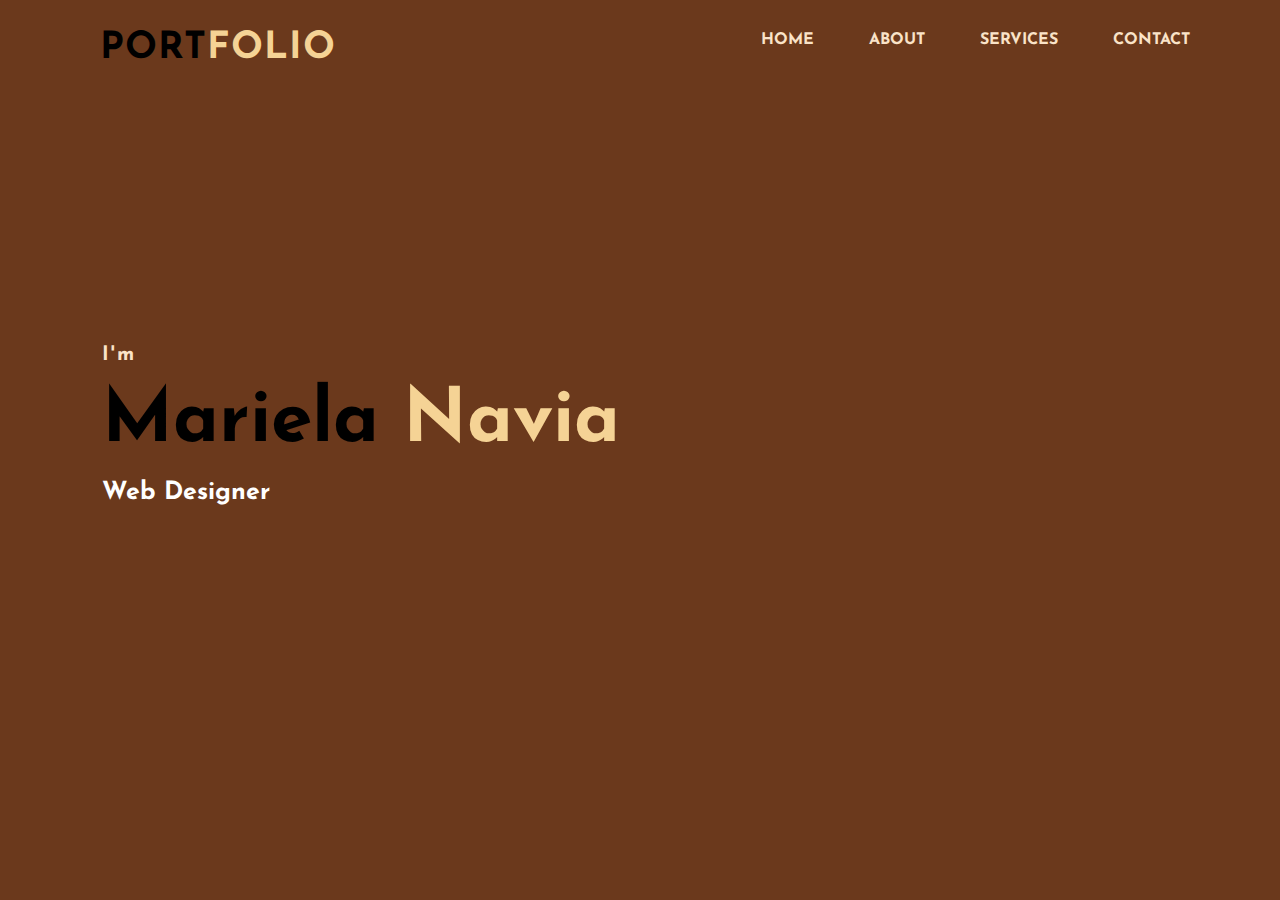
<file: index.html>
<!DOCTYPE html>
<html lang="en">
    <head>
        <meta charset="UTF-8">
        <meta http-equiv="X-UA-Compatible" content="IE=edge">
        <meta name="viewport" content="width=device-width, initial-scale=1.0">
        <link rel="stylesheet" href="css/style.css">
        <link rel="preconnect" href="https://fonts.gstatic.com">
  <link href="https://fonts.googleapis.com/css2?family=Josefin+Sans:ital,wght@0,100;0,200;0,300;0,400;0,500;0,600;0,700;1,100;1,200;1,300;1,400;1,500;1,600;1,700&display=swap" rel="stylesheet">

  <link rel="stylesheet" href="https://cdnjs.cloudflare.com/ajax/libs/font-awesome/6.2.1/css/all.min.css" integrity="sha512-MV7K8+y+gLIBoVD59lQIYicR65iaqukzvf/nwasF0nqhPay5w/9lJmVM2hMDcnK1OnMGCdVK+iQrJ7lzPJQd1w==" crossorigin="anonymous" referrerpolicy="no-referrer" />
        <title>My Portfolio</title>

    </head>

    <body>
        <div class="hero">
          <nav>
                
            <ul>
              <li><a href="index.html">HOME</a></li>
              <li><a href="about.html">ABOUT</a></li> 
              <li><a href="services.html">SERVICES</a></li> 
              <li><a href="contact.html">CONTACT</a></li>
            </ul>
          </nav>

        <div class="logo">
          <h2>PORT<span>FOLIO</span></h2>
        </div>

        <div class="content">
            <h4>I'm</h>
            <h1>Mariela <span>Navia</span></h1>
            <h3>Web Designer</h3>
        </div>
      </div>

    </body>


</html>
</file>
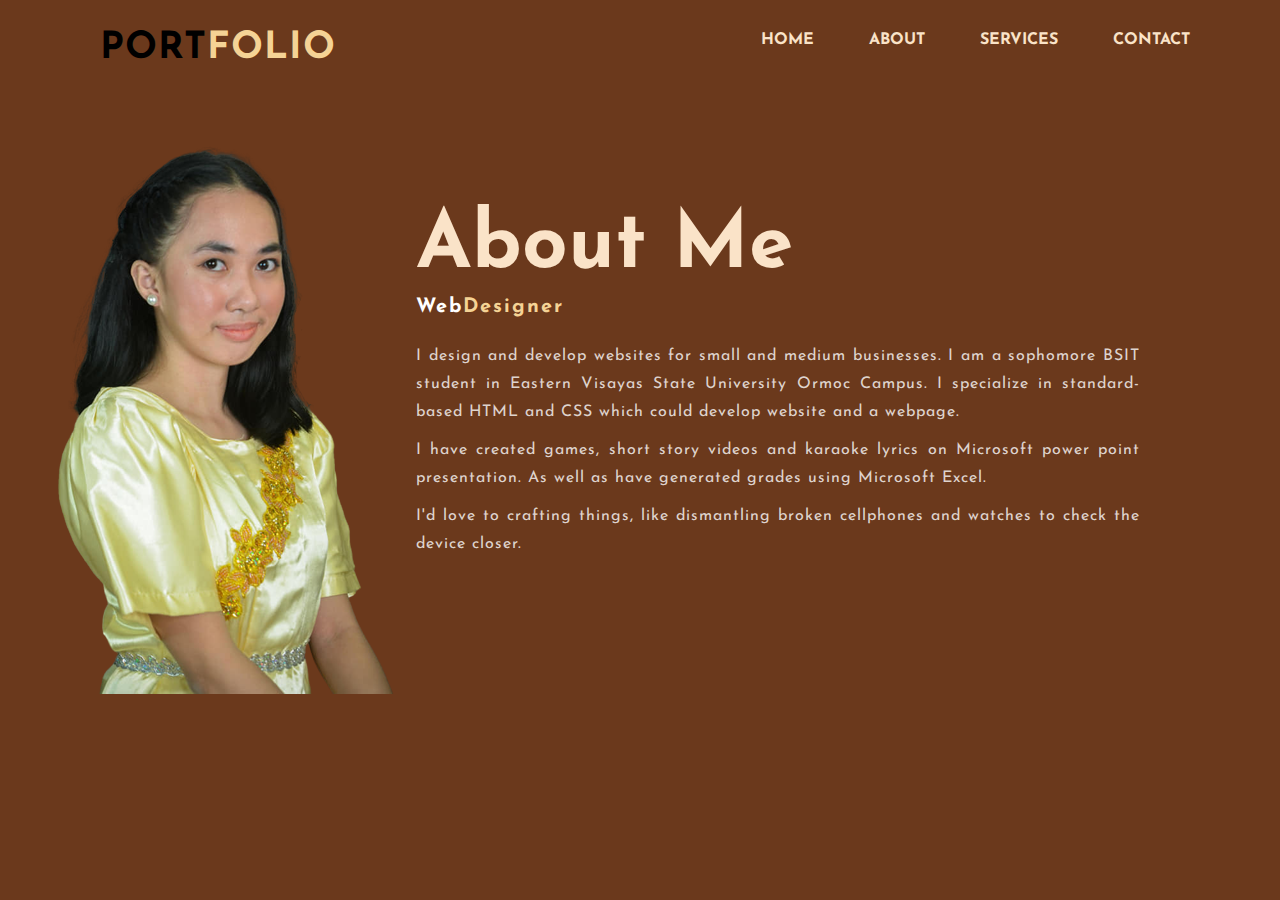
<file: about.html>
<!DOCTYPE html>
<html lang="en">
    <head>
        <meta charset="UTF-8">
        <meta http-equiv="X-UA-Compatible" content="IE=edge">
        <meta name="viewport" content="width=device-width, initial-scale=1.0">
        <link rel="stylesheet" href="css/style.css">
        <link rel="preconnect" href="https://fonts.gstatic.com">
  <link href="https://fonts.googleapis.com/css2?family=Josefin+Sans:ital,wght@0,100;0,200;0,300;0,400;0,500;0,600;0,700;1,100;1,200;1,300;1,400;1,500;1,600;1,700&display=swap" rel="stylesheet">

  <link rel="stylesheet" href="https://cdnjs.cloudflare.com/ajax/libs/font-awesome/5.15.3/css/all.min.css" integrity="sha512-iBBXm8fW90+nuLcSKlbmrPcLa0OT92xO1BIsZ+ywDWZCvqsWgccV3gFoRBv0z+8dLJgyAHIhR35VZc2oM/gI1w==" crossorigin="anonymous" referrerpolicy="no-referrer" />

        <title>My Portfolio</title>

    </head>

    <body>
        <div class="hero">
          <nav>
                
            <ul>
              <li><a href="index.html">HOME</a></li>
              <li><a href="about.html">ABOUT</a></li> 
              <li><a href="services.html">SERVICES</a></li> 
              <li><a href="contact.html">CONTACT</a></li>
            </ul>
          </nav>

            <div class="logo">
            <h2>PORT<span>FOLIO</span></h2>
            </div>
      </div>

      <div class="main">
        <img src="img/myprofile.png">
        <div class="about-text">
            <h2>About Me</h2>
            <h5>Web<span>Designer</span></h5>
            <p>I design and develop websites for small and medium businesses. I am a sophomore BSIT student in Eastern Visayas State University Ormoc Campus. I specialize in standard-based HTML and CSS which could develop website and a webpage.</p>
            <p>I have created games, short story videos and karaoke lyrics on Microsoft power point presentation. As well as have generated grades using Microsoft Excel.

            <p>I'd love to crafting things, like dismantling broken cellphones and watches to check the device closer.</p>
            
        </div>
    </div>



    </body>


</html>
</file>
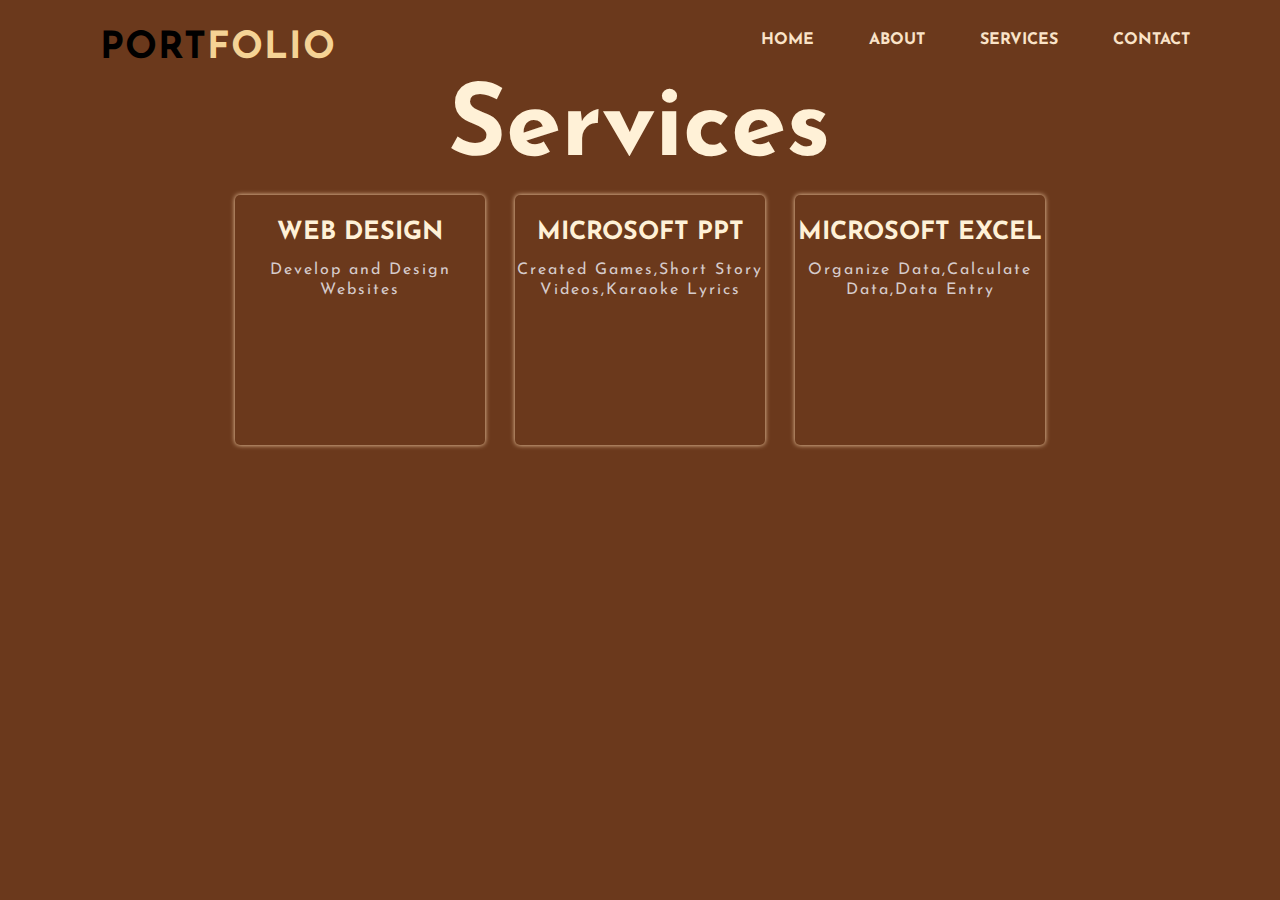
<file: services.html>
<!DOCTYPE html>
<html lang="en">
    <head>
        <meta charset="UTF-8">
        <meta http-equiv="X-UA-Compatible" content="IE=edge">
        <meta name="viewport" content="width=device-width, initial-scale=1.0">
        <link rel="stylesheet" href="css/style.css">
        <link rel="preconnect" href="https://fonts.gstatic.com">
  <link href="https://fonts.googleapis.com/css2?family=Josefin+Sans:ital,wght@0,100;0,200;0,300;0,400;0,500;0,600;0,700;1,100;1,200;1,300;1,400;1,500;1,600;1,700&display=swap" rel="stylesheet">

  <link rel="stylesheet" href="https://cdnjs.cloudflare.com/ajax/libs/font-awesome/6.2.1/css/all.min.css" integrity="sha512-MV7K8+y+gLIBoVD59lQIYicR65iaqukzvf/nwasF0nqhPay5w/9lJmVM2hMDcnK1OnMGCdVK+iQrJ7lzPJQd1w==" crossorigin="anonymous" referrerpolicy="no-referrer" />
  <title>My Portfolio</title>

    </head>

    <body>
        <div class="hero">
          <nav>
                
            <ul>
              <li><a href="index.html">HOME</a></li>
              <li><a href="about.html">ABOUT</a></li> 
              <li><a href="services.html">SERVICES</a></li> 
              <li><a href="contact.html">CONTACT</a></li>
            </ul>
          </nav>

            <div class="logo">
            <h2>PORT<span>FOLIO</span></h2>
            </div>
      </div>

      <div class="service">
		<div class="title">
			<h2>Services</h2>
		</div>

		<div class="box">
			<div class="card">
				<i class="fa-solid fa-bell"></i>
				<h3>WEB DESIGN</h3>
				<div class="pra">
					<p>Develop and Design Websites</p>
				</div>
			</div>

			<div class="card">
				<i class="fa-solid fa-bell"></i>
				<h3>MICROSOFT PPT</h3>
				<div class="pra">
					<p>Created Games,Short Story Videos,Karaoke Lyrics</p>
				</div>
			</div>
			<div class="card">
				<i class="fa-solid fa-bell"></i>
				<h3>MICROSOFT EXCEL</h3>
				<div class="pra">
					<p>Organize Data,Calculate Data,Data Entry</p>
				</div>
			</div>
		</div>
	</div>



    </body>


</html>
</file>
<file: css/style.css>
*{
	padding: 0;
	margin: 0;
	font-family: 'Josefin Sans', sans-serif;
	box-sizing: border-box;
    background-color: #6b391c;
}

nav{
	align-items: center;
	justify-content: space-between;
    padding: 22px 35px;
    margin-right: 30px;
	float: right;
	
    
}


nav ul li{
	list-style: none;
	display: inline-block;
	padding: 10px  25px;
	
}
nav ul li a{
	color: rgb(250, 227, 200);
	text-decoration: none;
	text-transform: capitalize;
    font-weight: bold;
}
nav ul li a:hover{
	color: #000000;
	transition: .4s;
}
.logo{
	color: rgb(0, 0, 0);
	font-size: 25px;
	letter-spacing: 1px;
	cursor: pointer;
    float: left;
	margin-left: 100px;
	margin-top: 30px;
}
span{
	color: #f5d395;
}
nav ul li{
	list-style-type: none;
	display: inline-block;
	padding: 10px  25px;
}
nav ul li a{
	color: rgb(250, 227, 200);
	text-decoration: none;
	font-weight: bold;
	text-transform: capitalize;
}
nav ul li a:hover{
	color: #000000;
	transition: .4s;
}


.content{
	position: absolute;
	top: 50%;
	left:8%;
	transform: translateY(-50%);
}
h1{
	color: #000000;
	margin: 20px 0px 20px;
	font-size: 75px;
}
h3{
	color: white;
	font-size: 25px;
	margin-bottom: 50px;
}
h4{
	color: rgb(250, 227, 200);
	letter-spacing: 2px;
	font-size: 20px;
}
.main{
	width: 1130px;
	max-width: 95%;
	margin: 10px;
	display: flex;
	align-items: center;
}

.pic{
    width: 50%;
    height: 50%;
    border-radius: 50px;
    background-color: #c7b27a;
    margin-right: 30px;
    margin-left: 40px;
    box-shadow: 0px 0px 5px #000000;
}
.about-text h2{
	color: rgb(250, 227, 200);
	font-size: 80px;
	text-transform: capitalize;
	margin-bottom: 10px;
    margin-right: 50px;
}

.about-text h5{
	color: white;
	letter-spacing: 2px;
	font-size: 20px;
	margin-bottom: 25px;
	text-transform: capitalize;
}
.about-text p{
	color: rgba(255, 255, 255, 0.8);
	letter-spacing: 1px;
	line-height: 28px;
	font-size: 16px;
	margin-bottom: 10px;
    text-align: justify;
}

.service{
	padding: 10px 0px;
}
.title h2{
	color: rgb(255, 241, 215);
	font-size: 100px;
    margin-left: 35%;
}
.box{
	display: flex;
	justify-content: center;
	align-items: center;
}
.card{
	height: 250px;
	width: 250px;
	border-radius: 20px;
	margin: 15px;
	position: relative;
	overflow: hidden;
	text-align: center;
    border-radius: 5px;
    box-shadow: 0px 0px 5px rgb(250, 215, 175);
    
}
.card i{
	font-size: 25px;
	display: block;
	text-align: center;
	margin: 25px 0px;
	color: rgb(0, 0, 0);
}
.card h3{
	color: rgb(255, 241, 215);
	font-size: 25px;
	margin-bottom: 15px;
    text-align: center;
    
}
.pra p{
	color: rgb(214, 203, 203);
	font-size: 16px;
	line-height: 20px;
	letter-spacing: 2px;
    text-align: center;
}
</file>
